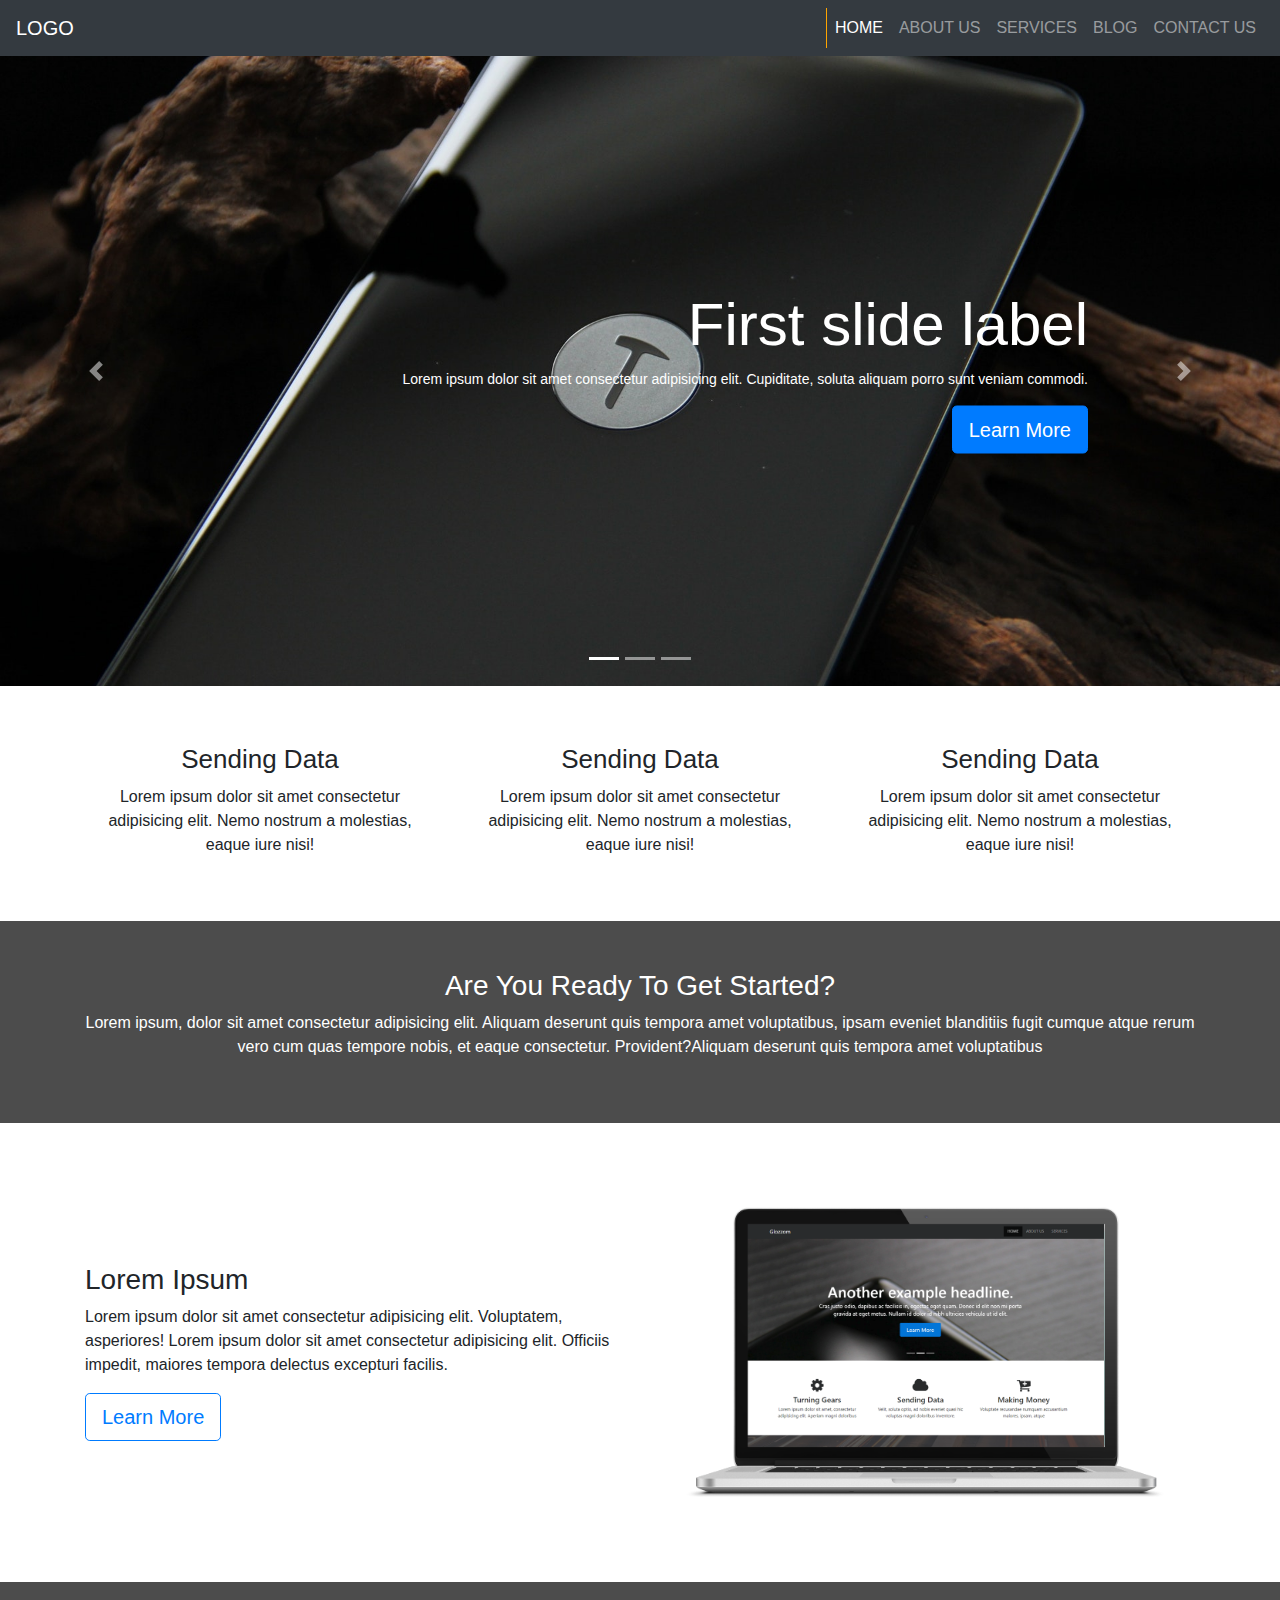
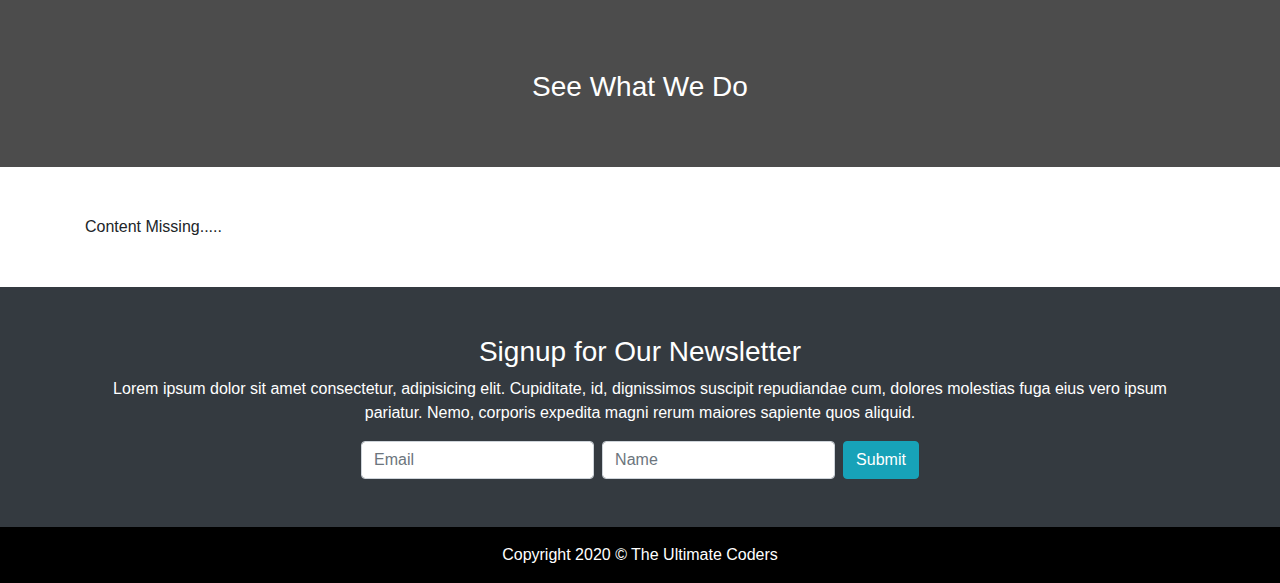
<file: index.html>
<!DOCTYPE html>
<html lang="en">
<head>
    <meta charset="UTF-8">
    <meta http-equiv="X-UA-Compatible" content="IE=edge">
    <meta name="viewport" content="width=device-width, initial-scale=1.0">
    <title>Bootstrap Padding margin</title>
    <link rel="stylesheet" href="https://cdnjs.cloudflare.com/ajax/libs/font-awesome/6.2.0/css/all.min.css" integrity="sha512-xh6O/CkQoPOWDdYTDqeRdPCVd1SpvCA9XXcUnZS2FmJNp1coAFzvtCN9BmamE+4aHK8yyUHUSCcJHgXloTyT2A==" crossorigin="anonymous" referrerpolicy="no-referrer" />
    <link rel="stylesheet" href="https://cdn.jsdelivr.net/npm/bootstrap@4.0.0/dist/css/bootstrap.min.css" integrity="sha384-Gn5384xqQ1aoWXA+058RXPxPg6fy4IWvTNh0E263XmFcJlSAwiGgFAW/dAiS6JXm" crossorigin="anonymous">
    <link rel="stylesheet" href="./assets/css/style.css">
    
</head>
<body>
    <!-- =========================navbar section==================== -->
    <header id="header" class="header">
      <nav class="navbar navbar-expand-lg navbar-dark bg-dark">
        <a class="navbar-brand" href="#">LOGO</a>
        <button class="navbar-toggler" type="button" data-toggle="collapse" data-target="#navbarSupportedContent" aria-controls="navbarSupportedContent" aria-expanded="false" aria-label="Toggle navigation">
          <span class="navbar-toggler-icon"></span>
        </button>
      
        <div class="collapse navbar-collapse" id="navbarSupportedContent">
          <ul class="navbar-nav ml-auto">
            <li class="nav-item active">
              <a class="nav-link" href="index.html">Home<span class="sr-only">(current)</span></a>
            </li>
            <li class="nav-item">
              <a class="nav-link" href="aboutus.html">About us</a>
            </li>
            <li class="nav-item">
              <a class="nav-link" href="services.html">Services</a>
            </li>
            <li class="nav-item">
              <a class="nav-link" href="blog.html">Blog</a>
            </li>
            <li class="nav-item">
              <a class="nav-link" href="contact.html">Contact us</a>
            </li>
          </ul>
          
        </div>
      </nav>
    </header>
    <!-- ==================showcase section================== -->
   <section id="showcase">
    <div id="carouselExampleCaptions" class="carousel slide" data-ride="carousel">
      <ol class="carousel-indicators">
        <li data-target="#carouselExampleCaptions" data-slide-to="0" class="active"></li>
        <li data-target="#carouselExampleCaptions" data-slide-to="1"></li>
        <li data-target="#carouselExampleCaptions" data-slide-to="2"></li>
      </ol>
      <div class="carousel-inner">
        <div class="carousel-item active">
          <img src="./assets/images/image1.jpg" class=" d-block w-100" alt="...">
          <div class="carousel-caption text-right d-none d-md-block">
            <h5>First slide label</h5>
            <p>Lorem ipsum dolor sit amet consectetur adipisicing elit. Cupiditate, soluta aliquam porro sunt veniam commodi.</p>
            <a href="aboutus.html" class="btn btn-primary btn-lg">Learn More</a>
          </div>
        </div>
        <div class="carousel-item">
          <img src="./assets/images/image2.jpg" class=" d-block w-100" alt="...">
          <div class="carousel-caption d-none d-md-block">
            <h5>Second slide label</h5>
            <p>Lorem ipsum dolor sit amet consectetur adipisicing elit. Cupiditate, soluta aliquam porro sunt veniam commodi.</p>

            <a href="contact.html" class="btn btn-danger btn-lg">Sign Up</a>
          </div>
        </div>
        <div class="carousel-item">
          <img src="./assets/images/image3.jpg" class=" d-block w-100" alt="...">
          <div class="carousel-caption text-right d-none d-md-block">
            <h5>Third slide label</h5>
            <p>Lorem ipsum dolor sit amet consectetur adipisicing elit. Cupiditate, soluta aliquam porro sunt veniam commodi.</p>

            <a href="contact.html" class="btn btn-success btn-lg">Learn More</a>
          </div>
        </div>
      </div>
      <!-- <button class="carousel-control-prev" type="button" data-target="#carouselExampleCaptions" data-slide="prev">
        <span class="carousel-control-prev-icon" aria-hidden="true"></span>
        <span class="sr-only">Previous</span>
      </button>
      <button class="carousel-control-next" type="button" data-target="#carouselExampleCaptions" data-slide="next">
        <span class="carousel-control-next-icon" aria-hidden="true"></span>
        <span class="sr-only">Next</span>
      </button> -->
      <button class="carousel-control-prev" type="button" data-target="#carouselExampleCaptions" data-slide="prev">
        <span class="carousel-control-prev-icon" aria-hidden="true"></span>
        <span class="sr-only">Previous</span>
      </button>
      <button class="carousel-control-next" type="button" data-target="#carouselExampleCaptions" data-slide="next">
        <span class="carousel-control-next-icon" aria-hidden="true"></span>
        <span class="sr-only">Next</span>
      </button>

    </div>
   </section>
    <!-- ==================Homepage icons section================== -->
    <section id="homeIcons" class="py-5">
      <div class="container">
        <div class="row text-center">
          <div class="col-md-4">
            <div class="iconthumbnail mb-4 mb-md-0">
              <i class="fa-solid fa-gear"></i>
              <h3>Sending Data</h3>
              <p>Lorem ipsum dolor sit amet consectetur adipisicing elit. Nemo nostrum a molestias, eaque iure nisi!</p>
            </div>
          </div>
          <div class="col-md-4">
            <div class="iconthumbnail mb-4 mb-md-0">
              <i class="fa-solid fa-cloud"></i>
              <h3>Sending Data</h3>
              <p>Lorem ipsum dolor sit amet consectetur adipisicing elit. Nemo nostrum a molestias, eaque iure nisi!</p>
            </div>
          </div>
          <div class="col-md-4">
            <div class="iconthumbnail mb-4 mb-md-0">
              <i class="fa-solid fa-cart-plus"></i>
              <h3>Sending Data</h3>
              <p>Lorem ipsum dolor sit amet consectetur adipisicing elit. Nemo nostrum a molestias, eaque iure nisi!</p>
            </div>
          </div>
        </div>
      </div>

    </section>
    <!-- ==================Heroimg section================== -->
    <section class="getReady py-5" id="getReady" class="py-5">
      <div class="container">
        <div class="row">
          <div class="col text-center text-white">
            <h3 class="mb-2">Are you ready to get started?</h3>
            <p>Lorem ipsum, dolor sit amet consectetur adipisicing elit. Aliquam deserunt quis tempora amet voluptatibus, ipsam eveniet blanditiis fugit cumque atque rerum vero cum quas tempore nobis, et eaque consectetur. Provident?Aliquam deserunt quis tempora amet voluptatibus</p>
          </div>
        </div>
      </div>
    </section>
    <!-- ==================Info section================== -->
    <section id="info" class="info py-5">
      <div class="container">
        <div class="row">
          <div class="col-md-6 mb-4 mb-md-0 align-self-center">
            <h3>Lorem Ipsum</h3>
            <p>Lorem ipsum dolor sit amet consectetur adipisicing elit. Voluptatem, asperiores! Lorem ipsum dolor sit amet consectetur adipisicing elit. Officiis impedit, maiores tempora delectus excepturi facilis.</p>
            <a href="aboutus.html" class="btn btn-outline-primary btn-lg">Learn More</a>
          </div>
          <div class="col-md-6">
            <img src="./assets/images/laptop.png" class="img-fluid" alt="laptop" title="Laptop">
          </div>
        </div>
      </div>
    </section>
    <!-- ==================video section================== -->
    <section class="video py-5" id="video">
      <div class="container">
        <div class="row">
          <div class="col text-center text-white">
            <a href="javascript:;" class="playBtn" type="button" data-toggle="modal" data-target="#myModal">
              <i class="fa-solid fa-play"></i>
            </a>
            <h3 class="my-3">See What We Do</h3>
          </div>
        </div>
      </div>
    </section>
    <!-- ==================content missing ================== -->
    <section class="py-5">
      <div class="container">
        <div class="row">
          <div class="col">
            Content Missing.....
          </div>
        </div>
      </div>
    </section>
    <!-- ==================form section================== -->
    <section class="signUp py-5 text-center bg-dark text-white" id="signUp">
      <div class="container">
        <div class="row">
          <div class="col">
            <h3>Signup for Our Newsletter</h3>
            <p>Lorem ipsum dolor sit amet consectetur, adipisicing elit. Cupiditate, id, dignissimos suscipit repudiandae cum, dolores molestias fuga eius vero ipsum pariatur. Nemo, corporis expedita magni rerum maiores sapiente quos aliquid.</p>
            <form class="form-inline justify-content-center">
              <div class="form-group mr-2">
                <label for="email" class="sr-only">Email</label>
                <input type="text" placeholder="Email" name="email" id="email" class="form-control">
              </div>
              <div class="form-group mr-2">
                <label for="email" class="sr-only">Email</label>
                <input type="text"placeholder="Name" name="email" id="email" class="form-control">
              </div>
              <div class="form-group">
                <button class="btn btn-info">Submit</button>
              </div>
            </form>
          </div>
        </div>
      </div>
    </section>
    <!-- ==================footer section================== -->
    <footer class="footer py-3 text-white text-center">
      <div class="container">
        <div class="row">
          <div class="col">
            <p class="m-0">Copyright 2020 © The Ultimate Coders</p>
          </div>
        </div>
      </div>
    </footer>
   












    <!-- ===========================position fixed elements========================= -->
    <!-- The Modal -->
<div class="modal  modal fade" id="myModal">
  <div class="modal-dialog">
    <div class="modal-content">

      <!-- Modal Header -->
      <div class="modal-header">
        <h4 class="modal-title">Modal Heading</h4>
        <button type="button" class="close" data-dismiss="modal">&times;</button>
      </div>

      <!-- Modal body -->
      <div class="modal-body">
        Modal body..
      </div>

      <!-- Modal footer -->
      <div class="modal-footer">
        <button type="button" class="btn btn-danger" data-dismiss="modal">Close</button>
      </div>

    </div>
  </div>
</div>
    <script src="https://code.jquery.com/jquery-3.2.1.slim.min.js" integrity="sha384-KJ3o2DKtIkvYIK3UENzmM7KCkRr/rE9/Qpg6aAZGJwFDMVNA/GpGFF93hXpG5KkN" crossorigin="anonymous"></script>
    <script src="https://cdn.jsdelivr.net/npm/popper.js@1.12.9/dist/umd/popper.min.js" integrity="sha384-ApNbgh9B+Y1QKtv3Rn7W3mgPxhU9K/ScQsAP7hUibX39j7fakFPskvXusvfa0b4Q" crossorigin="anonymous"></script>
    <script src="https://cdn.jsdelivr.net/npm/bootstrap@4.0.0/dist/js/bootstrap.min.js" integrity="sha384-JZR6Spejh4U02d8jOt6vLEHfe/JQGiRRSQQxSfFWpi1MquVdAyjUar5+76PVCmYl" crossorigin="anonymous"></script>
    <script src="./assets/js/app.js"></script>
</body>
</html>
</file>
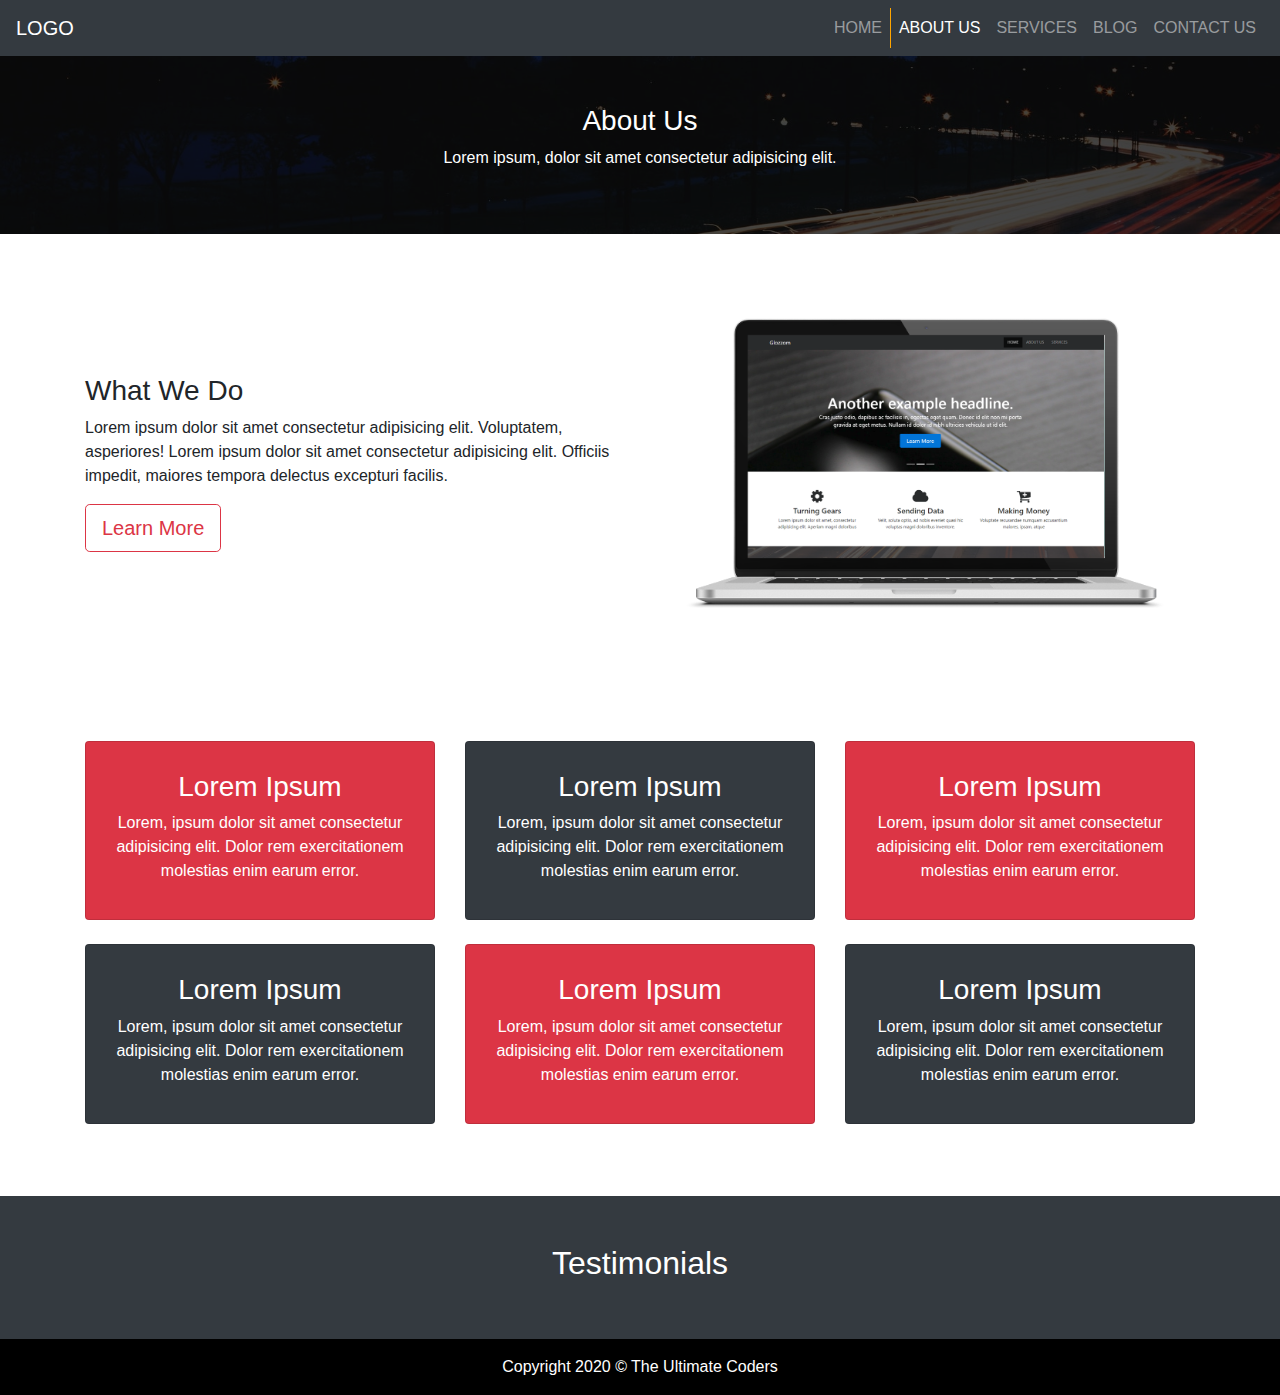
<file: aboutus.html>
<!DOCTYPE html>
<html lang="en">
<head>
    <meta charset="UTF-8">
    <meta http-equiv="X-UA-Compatible" content="IE=edge">
    <meta name="viewport" content="width=device-width, initial-scale=1.0">
    <title>About Us</title>
    <link rel="stylesheet" href="https://cdnjs.cloudflare.com/ajax/libs/font-awesome/6.2.0/css/all.min.css" integrity="sha512-xh6O/CkQoPOWDdYTDqeRdPCVd1SpvCA9XXcUnZS2FmJNp1coAFzvtCN9BmamE+4aHK8yyUHUSCcJHgXloTyT2A==" crossorigin="anonymous" referrerpolicy="no-referrer" />
    <link rel="stylesheet" href="https://cdn.jsdelivr.net/npm/bootstrap@4.0.0/dist/css/bootstrap.min.css" integrity="sha384-Gn5384xqQ1aoWXA+058RXPxPg6fy4IWvTNh0E263XmFcJlSAwiGgFAW/dAiS6JXm" crossorigin="anonymous">
    <link rel="stylesheet" href="https://cdnjs.cloudflare.com/ajax/libs/OwlCarousel2/2.3.4/assets/owl.carousel.min.css" integrity="sha512-tS3S5qG0BlhnQROyJXvNjeEM4UpMXHrQfTGmbQ1gKmelCxlSEBUaxhRBj/EFTzpbP4RVSrpEikbmdJobCvhE3g==" crossorigin="anonymous" referrerpolicy="no-referrer" />
    <link rel="stylesheet" href="https://cdnjs.cloudflare.com/ajax/libs/OwlCarousel2/2.3.4/assets/owl.theme.default.css" integrity="sha512-OTcub78R3msOCtY3Tc6FzeDJ8N9qvQn1Ph49ou13xgA9VsH9+LRxoFU6EqLhW4+PKRfU+/HReXmSZXHEkpYoOA==" crossorigin="anonymous" referrerpolicy="no-referrer" />
    <link rel="stylesheet" href="./assets/css/style.css">
    <link rel="stylesheet" href="./assets/css/aboutus.css">
</head>
<body>
    <!-- =========================navbar section==================== -->
    <header id="header" class="header">
        <nav class="navbar navbar-expand-lg navbar-dark bg-dark">
          <a class="navbar-brand" href="#">LOGO</a>
          <button class="navbar-toggler" type="button" data-toggle="collapse" data-target="#navbarSupportedContent" aria-controls="navbarSupportedContent" aria-expanded="false" aria-label="Toggle navigation">
            <span class="navbar-toggler-icon"></span>
          </button>
        
          <div class="collapse navbar-collapse" id="navbarSupportedContent">
            <ul class="navbar-nav ml-auto">
              <li class="nav-item">
                <a class="nav-link" href="index.html">Home</a>
              </li>
              <li class="nav-item active">
                <a class="nav-link" href="aboutus.html">About us</a>
              </li>
              <li class="nav-item">
                <a class="nav-link" href="services.html">Services</a>
              </li>
              <li class="nav-item">
                <a class="nav-link" href="blog.html">Blog</a>
              </li>
              <li class="nav-item">
                <a class="nav-link" href="contact.html">Contact us</a>
              </li>
            </ul>
            
          </div>
        </nav>
      </header>
    <!-- =========================aboutus section==================== -->

      <section class="getReady py-5" id="getReady" class="py-5">
        <div class="container">
          <div class="row">
            <div class="col text-center text-white">
              <h3 class="mb-2">About Us</h3>
              <p>Lorem ipsum, dolor sit amet consectetur adipisicing elit. </p>
            </div>
          </div>
        </div>
      </section>

    <!-- =========================What we do section==================== -->

      <section id="info" class="info py-5">
        <div class="container">
          <div class="row">
            <div class="col-md-6 mb-4 mb-md-0 align-self-center">
              <h3>What We Do</h3>
              <p>Lorem ipsum dolor sit amet consectetur adipisicing elit. Voluptatem, asperiores! Lorem ipsum dolor sit amet consectetur adipisicing elit. Officiis impedit, maiores tempora delectus excepturi facilis.</p>
              <a href="aboutus.html" class="btn btn-outline-danger btn-lg">Learn More</a>
            </div>
            <div class="col-md-6">
              <img src="./assets/images/laptop.png" class="img-fluid" alt="laptop" title="Laptop">
            </div>
          </div>
        </div>
      </section>
    <!-- =========================Icons section==================== -->
      <section id="icons" class="aboutUsIcon py-5 ">
        <div class="container">
            <div class="row">
                <div class="col-md-4">
                    <div class="card iconCard mb-3 mb-md-4 bg-danger text-center text-white">
                        <div class="card-body">
                            <i class="fa fa-building"></i>
                            <h3 class="my-2">Lorem Ipsum</h3>
                            <p>Lorem, ipsum dolor sit amet consectetur adipisicing elit. Dolor rem exercitationem molestias enim earum error.</p>
                        </div>
                    </div>
                </div>

                <div class="col-md-4">
                    <div class="card iconCard mb-3 mb-md-4 bg-dark text-center text-white">
                        <div class="card-body">
                            <i class="fa-solid fa-bullhorn"></i>
                            <h3 class="my-2">Lorem Ipsum</h3>
                            <p>Lorem, ipsum dolor sit amet consectetur adipisicing elit. Dolor rem exercitationem molestias enim earum error.</p>
                        </div>
                    </div>
                </div>

                <div class="col-md-4">
                    <div class="card iconCard mb-3 mb-md-4 bg-danger text-center text-white">
                        <div class="card-body">
                            <i class="fa-solid fa-comments"></i>
                            <h3 class="my-2">Lorem Ipsum</h3>
                            <p>Lorem, ipsum dolor sit amet consectetur adipisicing elit. Dolor rem exercitationem molestias enim earum error.</p>
                        </div>
                    </div>
                </div>

                <div class="col-md-4">
                    <div class="card iconCard mb-3 mb-md-4 bg-dark text-center text-white">
                        <div class="card-body">
                            <i class="fa-solid fa-clock"></i>
                            <h3 class="my-2">Lorem Ipsum</h3>
                            <p>Lorem, ipsum dolor sit amet consectetur adipisicing elit. Dolor rem exercitationem molestias enim earum error.</p>
                        </div>
                    </div>
                </div>

                <div class="col-md-4">
                    <div class="card iconCard mb-3 mb-md-4 bg-danger text-center text-white">
                        <div class="card-body">
                            <i class="fa-solid fa-closed-captioning"></i>
                            <h3 class="my-2">Lorem Ipsum</h3>
                            <p>Lorem, ipsum dolor sit amet consectetur adipisicing elit. Dolor rem exercitationem molestias enim earum error.</p>
                        </div>
                    </div>
                </div>

                <div class="col-md-4">
                    <div class="card iconCard mb-3 mb-md-4 bg-dark text-center text-white">
                        <div class="card-body">
                            <i class="fa-solid fa-mug-saucer"></i>
                            <h3 class="my-2">Lorem Ipsum</h3>
                            <p>Lorem, ipsum dolor sit amet consectetur adipisicing elit. Dolor rem exercitationem molestias enim earum error.</p>
                        </div>
                    </div>
                </div>

                
            </div>
        </div>
      </section>

    <!-- =========================Testimonials section==================== -->
      <section id="testimonials" class="py-5 bg-dark text-white text-center">
        <div class="container">
            <div class="row">
                <div class="col">
                    <h2 >Testimonials</h2>
                </div>

            </div>
            <div class="row">
                <div class="col">
                    <div class="owl-carousel owl-theme ">
                        <div class="item">
                            <p class="mb-0">Lorem ipsum dolor sit amet, consectetur adipisicing elit. Consequuntur, quidem!</p>
                            <p class="text-warning">"Harry potter from company 1"</p>
                        </div>
                        <div class="item">
                            <p class="mb-0">Lorem ipsum dolor sit amet, consectetur adipisicing elit. Consequuntur, quidem!</p>
                            <p class="text-warning">"Jhon Doe from company 2"</p>
                        </div>
                        <div class="item">
                            <p class="mb-0">Lorem ipsum dolor sit amet, consectetur adipisicing elit. Consequuntur, quidem!</p>
                            <p class="text-warning">"Dr. strange from company 3"</p>
                        </div>
                        
                    </div>
                </div>
            </div>
        </div>
      </section>
      <!-- ==================footer section================== -->
    <footer class="footer py-3 text-white text-center">
        <div class="container">
          <div class="row">
            <div class="col">
              <p class="m-0">Copyright 2020 © The Ultimate Coders</p>
            </div>
          </div>
        </div>
      </footer>



    <script src="https://code.jquery.com/jquery-3.2.1.slim.min.js" integrity="sha384-KJ3o2DKtIkvYIK3UENzmM7KCkRr/rE9/Qpg6aAZGJwFDMVNA/GpGFF93hXpG5KkN" crossorigin="anonymous"></script>
    <script src="https://cdn.jsdelivr.net/npm/popper.js@1.12.9/dist/umd/popper.min.js" integrity="sha384-ApNbgh9B+Y1QKtv3Rn7W3mgPxhU9K/ScQsAP7hUibX39j7fakFPskvXusvfa0b4Q" crossorigin="anonymous"></script>
    <script src="https://cdn.jsdelivr.net/npm/bootstrap@4.0.0/dist/js/bootstrap.min.js" integrity="sha384-JZR6Spejh4U02d8jOt6vLEHfe/JQGiRRSQQxSfFWpi1MquVdAyjUar5+76PVCmYl" crossorigin="anonymous"></script>  
    <script src="https://cdnjs.cloudflare.com/ajax/libs/OwlCarousel2/2.3.4/owl.carousel.min.js" integrity="sha512-bPs7Ae6pVvhOSiIcyUClR7/q2OAsRiovw4vAkX+zJbw3ShAeeqezq50RIIcIURq7Oa20rW2n2q+fyXBNcU9lrw==" crossorigin="anonymous" referrerpolicy="no-referrer"></script>
    <script src="./assets/js/app.js"></script>
</body>
</html>
</file>
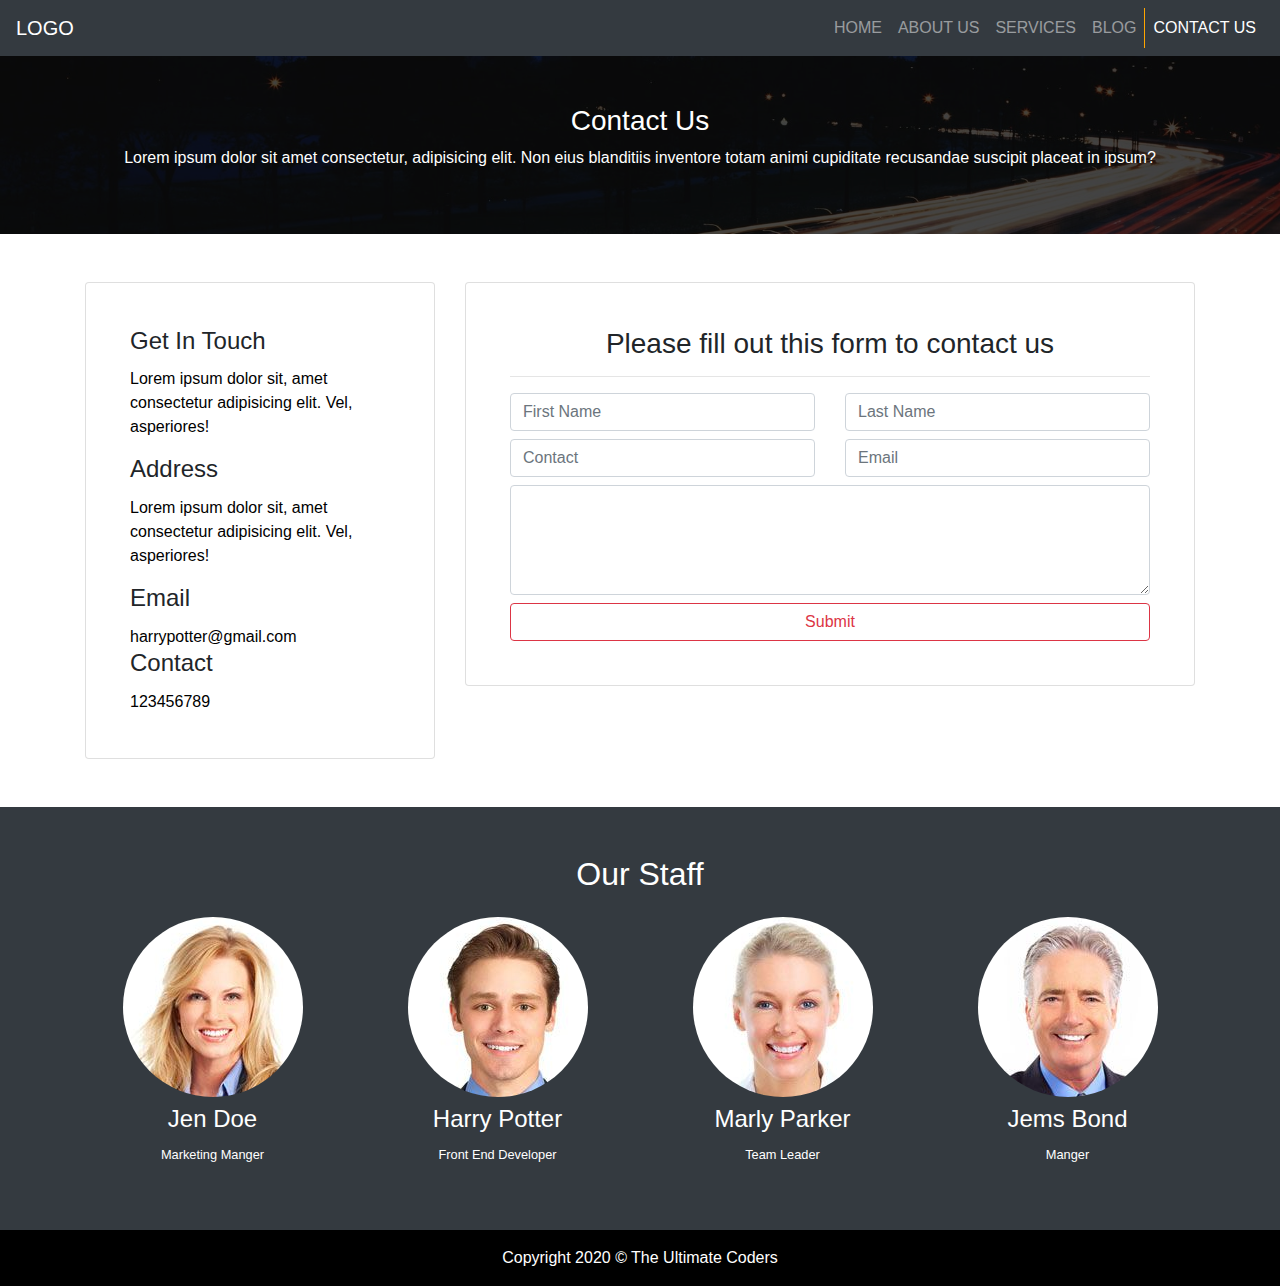
<file: contact.html>
<!DOCTYPE html>
<html lang="en">
<head>
    <meta charset="UTF-8">
    <meta http-equiv="X-UA-Compatible" content="IE=edge">
    <meta name="viewport" content="width=device-width, initial-scale=1.0">
    <title>Contact Us</title>
    <link rel="stylesheet" href="https://cdnjs.cloudflare.com/ajax/libs/font-awesome/6.2.0/css/all.min.css" integrity="sha512-xh6O/CkQoPOWDdYTDqeRdPCVd1SpvCA9XXcUnZS2FmJNp1coAFzvtCN9BmamE+4aHK8yyUHUSCcJHgXloTyT2A==" crossorigin="anonymous" referrerpolicy="no-referrer" />
    <link rel="stylesheet" href="https://cdn.jsdelivr.net/npm/bootstrap@4.0.0/dist/css/bootstrap.min.css" integrity="sha384-Gn5384xqQ1aoWXA+058RXPxPg6fy4IWvTNh0E263XmFcJlSAwiGgFAW/dAiS6JXm" crossorigin="anonymous">
    <link rel="stylesheet" href="./assets/css/style.css">
    <link rel="stylesheet" href="./assets/css/contact.css">
</head>
<body>
         <!-- =========================navbar section==================== -->
         <header id="header" class="header">
            <nav class="navbar navbar-expand-lg navbar-dark bg-dark">
              <a class="navbar-brand" href="#">LOGO</a>
              <button class="navbar-toggler" type="button" data-toggle="collapse" data-target="#navbarSupportedContent" aria-controls="navbarSupportedContent" aria-expanded="false" aria-label="Toggle navigation">
                <span class="navbar-toggler-icon"></span>
              </button>
            
              <div class="collapse navbar-collapse" id="navbarSupportedContent">
                <ul class="navbar-nav ml-auto">
                  <li class="nav-item">
                    <a class="nav-link" href="index.html">Home</a>
                  </li>
                  <li class="nav-item ">
                    <a class="nav-link" href="aboutus.html">About us</a>
                  </li>
                  <li class="nav-item">
                    <a class="nav-link" href="services.html">Services</a>
                  </li>
                  <li class="nav-item ">
                    <a class="nav-link" href="blog.html">Blog</a>
                  </li>
                  <li class="nav-item active">
                    <a class="nav-link" href="contact.html">Contact us</a>
                  </li>
                </ul>
                
              </div>
            </nav>
          </header>
        <!-- =========================aboutus section==================== -->
    
          <section class="getReady py-5" id="getReady" class="py-5">
            <div class="container">
              <div class="row">
                <div class="col text-center text-white">
                  <h3 class="mb-2">Contact Us</h3>
                  <p>Lorem ipsum dolor sit amet consectetur, adipisicing elit. Non eius blanditiis inventore totam animi cupiditate recusandae suscipit placeat in ipsum? </p>
                </div>
              </div>
            </div>
          </section>
        <!-- =========================Contact form section==================== -->
          <section id="contact" class="contact py-5">
            <div class="container">
              <div class="row">
                <div class="col-md-4">
                  <div class="card p-4">
                    <div class="card-body">
                      <h4 class="card-title">Get In Touch</h4>
                      <p class="card-text">Lorem ipsum dolor sit, amet consectetur adipisicing elit. Vel, asperiores!</p>
                    
                      <h4 class="card-title">Address</h4>
                      <p class="card-text">Lorem ipsum dolor sit, amet consectetur adipisicing elit. Vel, asperiores!</p>
                    
                      <h4 class="card-title">Email</h4>
                      <a class="card-text" href="mailto:harrypotter@gmail.com">harrypotter@gmail.com</a>
                 
                      <h4 class="card-title">Contact</h4>
                      <p class="card-text">123456789</p>
                    
                  </div>
                  </div>
                  
                </div>
                <div class="col-md-8">
                  <div class="card p-4 mb-4 mb-md-0">
                    <div class="card-body">
                      <h3 class="card-title text-center">Please fill out this form to contact us</h3>
                      <hr>
                    <form>
                      <div class="row">
                          <div class="col-md-6 mb-2"><input type="text" placeholder="First Name" required class="form-control"></div>
                          <div class="col-md-6 mb-2"><input type="text" placeholder="Last Name" required class="form-control"></div>
                          <div class="col-md-6 mb-2"><input type="text" placeholder="Contact" required class="form-control"></div>
                          <div class="col-md-6 mb-2"><input type="text" placeholder="Email" required class="form-control"></div>
                      </div>
                      <div class="row">
                        <div class="col-sm-12">
                          <div class="from-group">
                            <textarea required rows="4" class="form-control mb-2"></textarea>
                          </div>
                        </div>
                        <div class="col-sm-12">
                          <button class="btn btn-block btn-outline-danger" type="submit">Submit</button>
                        </div>
                      </div>
                    </form>
                    </div>
                  </div>
                </div>
              </div>
            </div>
          </section>
        <!-- =========================Staff info section==================== -->
          <section class="staffInfo py-5 bg-dark text-white text-center" id="staffInfo">
            <div class="container">
              <div class="row">
                <div class="col">
                  <h2 class="mb-4">Our Staff</h2>
                </div>
              </div>
              <div class="row">
                <div class="col-md-6 col-lg-3 mb-4 mb-md-0">
                  <figure>
                    <img src="./assets/images/person1.jpg" class="img-fluid rounded-circle" alt="staff 1">
                    <figcaption>
                      <h4 class="my-2">Jen Doe</h4>
                      <small>Marketing Manger</small>
                    </figcaption>
                  </figure>
                </div>
                <div class="col-md-6 col-lg-3 mb-4 mb-md-0"><figure>
                    <img src="./assets/images/person4.jpg" class="img-fluid rounded-circle" alt="staff 1">
                    <figcaption>
                      <h4 class="my-2">Harry Potter</h4>
                      <small>Front End Developer</small>
                    </figcaption>
                  </figure></div>
                <div class="col-md-6 col-lg-3 mb-4 mb-md-0"><figure>
                    <img src="./assets/images/person2.jpg" class="img-fluid rounded-circle" alt="staff 1">
                    <figcaption>
                      <h4 class="my-2">Marly Parker</h4>
                      <small>Team Leader</small>
                    </figcaption>
                  </figure></div>
                <div class="col-md-6 col-lg-3 mb-4 mb-md-0"><figure>
                    <img src="./assets/images/person3.jpg" class="img-fluid rounded-circle" alt="staff 1">
                    <figcaption>
                      <h4 class="my-2">Jems Bond</h4>
                      <small> Manger</small>
                    </figcaption>
                  </figure></div>
              </div>
            </div>
          </section>
    <!-- ==================footer section================== -->
        <footer class="footer py-3 text-white text-center">
            <div class="container">
              <div class="row">
                <div class="col">
                  <p class="m-0">Copyright 2020 © The Ultimate Coders</p>
                </div>
              </div>
            </div>
          </footer>
    

    <script src="https://code.jquery.com/jquery-3.2.1.slim.min.js" integrity="sha384-KJ3o2DKtIkvYIK3UENzmM7KCkRr/rE9/Qpg6aAZGJwFDMVNA/GpGFF93hXpG5KkN" crossorigin="anonymous"></script>
    <script src="https://cdn.jsdelivr.net/npm/popper.js@1.12.9/dist/umd/popper.min.js" integrity="sha384-ApNbgh9B+Y1QKtv3Rn7W3mgPxhU9K/ScQsAP7hUibX39j7fakFPskvXusvfa0b4Q" crossorigin="anonymous"></script>
    <script src="https://cdn.jsdelivr.net/npm/bootstrap@4.0.0/dist/js/bootstrap.min.js" integrity="sha384-JZR6Spejh4U02d8jOt6vLEHfe/JQGiRRSQQxSfFWpi1MquVdAyjUar5+76PVCmYl" crossorigin="anonymous"></script>
    <script src="./assets/js/app.js"></script>
</body>
</html>
</file>
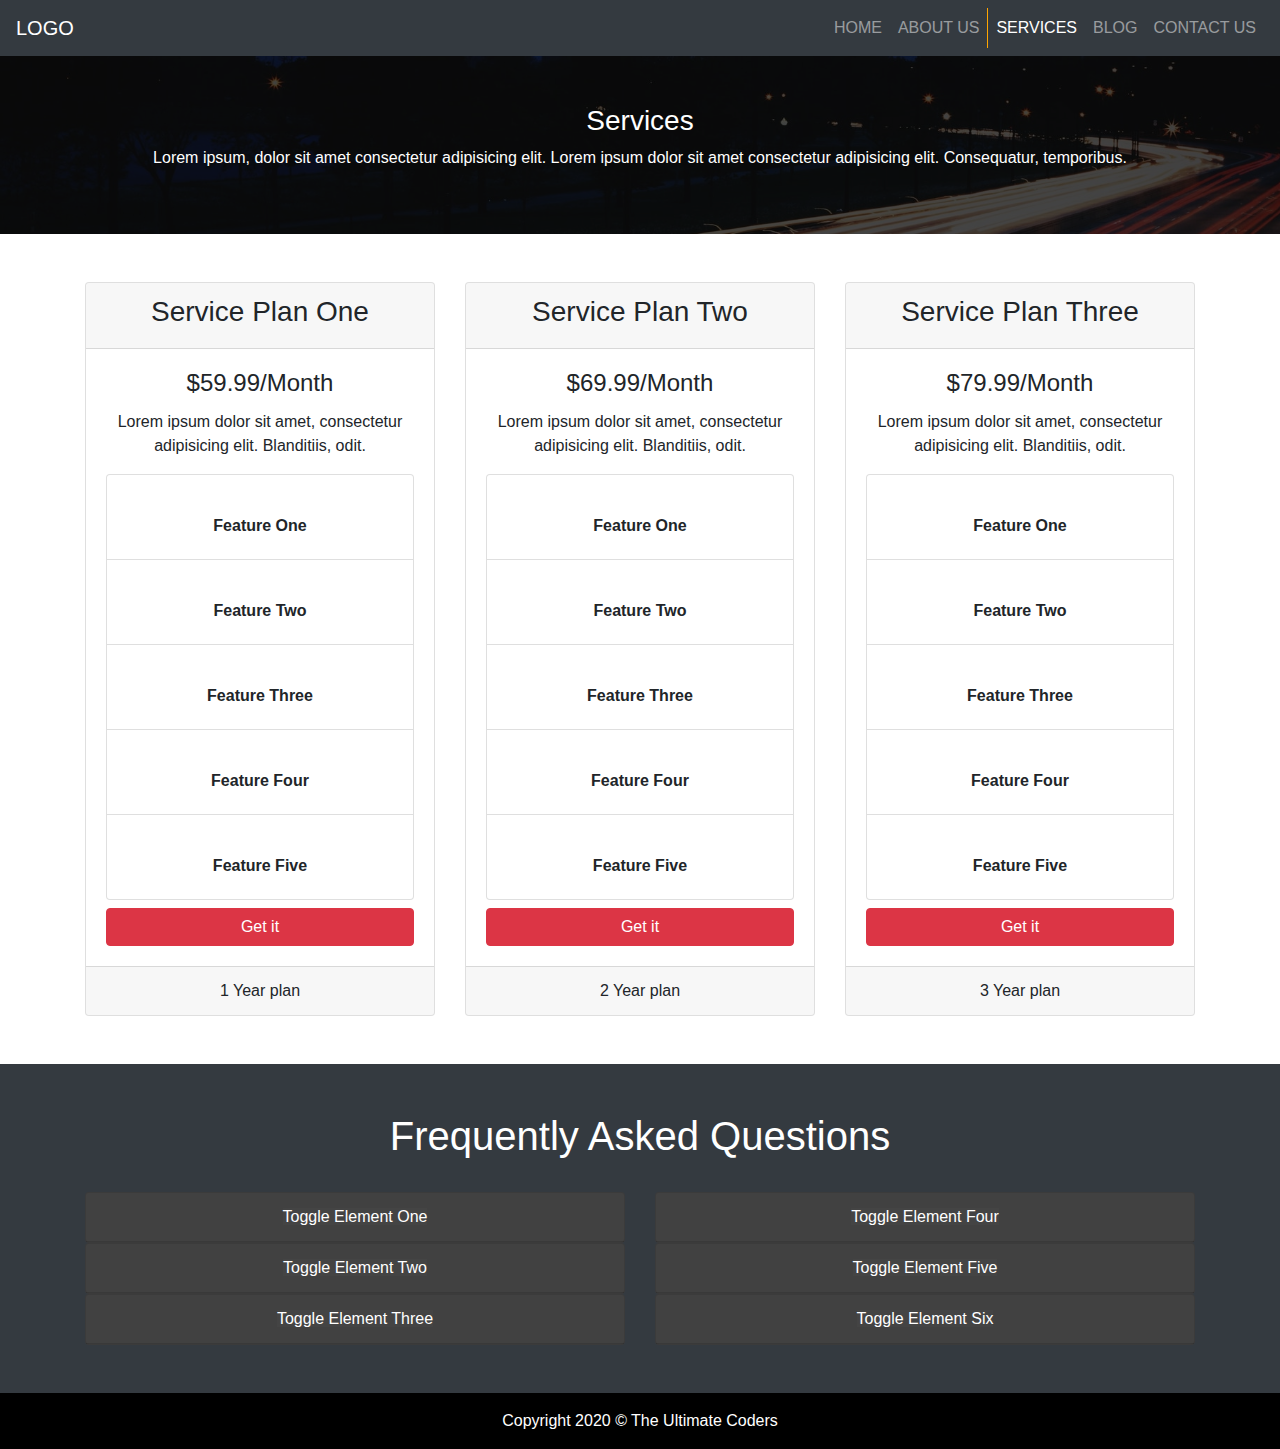
<file: services.html>
<!DOCTYPE html>
<html lang="en">
<head>
    <meta charset="UTF-8">
    <meta http-equiv="X-UA-Compatible" content="IE=edge">
    <meta name="viewport" content="width=device-width, initial-scale=1.0">
    <title>Services</title>
    <link rel="stylesheet" href="https://cdnjs.cloudflare.com/ajax/libs/font-awesome/6.2.0/css/all.min.css" integrity="sha512-xh6O/CkQoPOWDdYTDqeRdPCVd1SpvCA9XXcUnZS2FmJNp1coAFzvtCN9BmamE+4aHK8yyUHUSCcJHgXloTyT2A==" crossorigin="anonymous" referrerpolicy="no-referrer" />
    <link rel="stylesheet" href="https://cdn.jsdelivr.net/npm/bootstrap@4.0.0/dist/css/bootstrap.min.css" integrity="sha384-Gn5384xqQ1aoWXA+058RXPxPg6fy4IWvTNh0E263XmFcJlSAwiGgFAW/dAiS6JXm" crossorigin="anonymous">
    <link rel="stylesheet" href="./assets/css/style.css">
    <link rel="stylesheet" href="./assets/css/services.css">
</head>
<body>
    <!-- =========================navbar section==================== -->
    <header id="header" class="header">
        <nav class="navbar navbar-expand-lg navbar-dark bg-dark">
          <a class="navbar-brand" href="#">LOGO</a>
          <button class="navbar-toggler" type="button" data-toggle="collapse" data-target="#navbarSupportedContent" aria-controls="navbarSupportedContent" aria-expanded="false" aria-label="Toggle navigation">
            <span class="navbar-toggler-icon"></span>
          </button>
        
          <div class="collapse navbar-collapse" id="navbarSupportedContent">
            <ul class="navbar-nav ml-auto">
              <li class="nav-item">
                <a class="nav-link" href="index.html">Home</a>
              </li>
              <li class="nav-item ">
                <a class="nav-link" href="aboutus.html">About us</a>
              </li>
              <li class="nav-item active">
                <a class="nav-link" href="services.html">Services</a>
              </li>
              <li class="nav-item">
                <a class="nav-link" href="blog.html">Blog</a>
              </li>
              <li class="nav-item">
                <a class="nav-link" href="contact.html">Contact us</a>
              </li>
            </ul>
            
          </div>
        </nav>
      </header>
    <!-- =========================services section==================== -->

      <section class="getReady py-5" id="getReady" class="py-5">
        <div class="container">
          <div class="row">
            <div class="col text-center text-white">
              <h3 class="mb-2">Services</h3>
              <p>Lorem ipsum, dolor sit amet consectetur adipisicing elit. Lorem ipsum dolor sit amet consectetur adipisicing elit. Consequatur, temporibus. </p>
            </div>
          </div>
        </div>
      </section>
    <!-- =========================plans section==================== -->
    <section id="plans" class="plans py-5">
        <div class="container">
            <div class="row">
                <div class="col-md-4 mb-4 mb-md-0">
                    <div class="card text-center">
                        <div class="card-header">
                            <h3>Service Plan One</h3>
                        </div>
                        <div class="card-body">
                            <h4 class="card-title">$59.99/Month</h4>
                            <p class="card-text">Lorem ipsum dolor sit amet, consectetur adipisicing elit. Blanditiis, odit.</p>
                            <ul class="list-group mb-2">
                                <li class="list-group-item font-weight-bold"><i class="fa fa-check tickMark"></i>  Feature One</li>
                                <li class="list-group-item font-weight-bold"><i class="fa fa-check tickMark"></i>  Feature Two</li>
                                <li class="list-group-item font-weight-bold"><i class="fa fa-check tickMark"></i>  Feature Three</li>
                                <li class="list-group-item font-weight-bold"><i class="fa fa-check tickMark"></i>  Feature Four</li>
                                <li class="list-group-item font-weight-bold"><i class="fa fa-check tickMark"></i>  Feature Five</li>
                            </ul>
                            <a href="Javascript:;" class="btn btn-danger btn-block">Get it</a>
                        </div>
                        <div class="card-footer">
                            <p class="m-0">1 Year plan</p>
                        </div>
                    </div>
                </div>
                <div class="col-md-4 mb-4 mb-md-0">
                    <div class="card text-center">
                        <div class="card-header">
                            <h3>Service Plan Two</h3>
                        </div>
                        <div class="card-body">
                            <h4 class="card-title">$69.99/Month</h4>
                            <p class="card-text">Lorem ipsum dolor sit amet, consectetur adipisicing elit. Blanditiis, odit.</p>
                            <ul class="list-group mb-2">
                                <li class="list-group-item font-weight-bold"><i class="fa fa-check tickMark"></i>  Feature One</li>
                                <li class="list-group-item font-weight-bold"><i class="fa fa-check tickMark"></i>  Feature Two</li>
                                <li class="list-group-item font-weight-bold"><i class="fa fa-check tickMark"></i>  Feature Three</li>
                                <li class="list-group-item font-weight-bold"><i class="fa fa-check tickMark"></i>  Feature Four</li>
                                <li class="list-group-item font-weight-bold"><i class="fa fa-check tickMark"></i>  Feature Five</li>
                            </ul>
                            <a href="Javascript:;" class="btn btn-danger btn-block">Get it</a>
                        </div>
                        <div class="card-footer">
                            <p class="m-0">2 Year plan</p>
                        </div>
                    </div>
                </div>
                <div class="col-md-4 mb-4 mb-md-0">
                    <div class="card text-center">
                        <div class="card-header">
                            <h3>Service Plan Three</h3>
                        </div>
                        <div class="card-body">
                            <h4 class="card-title">$79.99/Month</h4>
                            <p class="card-text">Lorem ipsum dolor sit amet, consectetur adipisicing elit. Blanditiis, odit.</p>
                            <ul class="list-group mb-2">
                                <li class="list-group-item font-weight-bold"><i class="fa fa-check tickMark"></i>  Feature One</li>
                                <li class="list-group-item font-weight-bold"><i class="fa fa-check tickMark"></i>  Feature Two</li>
                                <li class="list-group-item font-weight-bold"><i class="fa fa-check tickMark"></i>  Feature Three</li>
                                <li class="list-group-item font-weight-bold"><i class="fa fa-check tickMark"></i>  Feature Four</li>
                                <li class="list-group-item font-weight-bold"><i class="fa fa-check tickMark"></i>  Feature Five</li>
                            </ul>
                            <a href="Javascript:;" class="btn btn-danger btn-block">Get it</a>
                        </div>
                        <div class="card-footer">
                            <p class="m-0">3 Year plan</p>
                        </div>
                    </div>
                </div>
            </div>
        </div>
    </section>

    <!-- =========================FAQ section==================== -->
    <section class="faq py-5 bg-dark  text-white text-center" id="faq">
        <div class="container">
                <div class="row  text-center mb-4">
                    <div class="col">
                    <h1>Frequently Asked Questions</h1>
                    </div>
                </div>
        <div id="accordion">
            <div class="row">
                <div class="col-md-6">
                    

                        <div class="card">
                          <div class="card-header">
                            <a class="card-link" data-toggle="collapse" href="#collapseOne">
                              Toggle Element One
                            </a>
                          </div>
                          <div id="collapseOne" class="collapse" data-parent="#accordion">
                            <div class="card-body">
                              Lorem ipsum dolor sit amet consectetur adipisicing elit. Omnis obcaecati tempora quis, ullam ab repellendus aut quod odit nam fugit!
                            </div>
                          </div>
                        </div>
                      
                        <div class="card">
                          <div class="card-header">
                            <a class="collapsed card-link" data-toggle="collapse" href="#collapseTwo">
                                Toggle Element Two
                            </a>
                          </div>
                          <div id="collapseTwo" class="collapse" data-parent="#accordion">
                            <div class="card-body">
                              Lorem ipsum dolor sit amet consectetur adipisicing elit. Omnis obcaecati tempora quis, ullam ab repellendus aut quod odit nam fugit!
                            </div>
                          </div>
                        </div>
                      
                        <div class="card">
                          <div class="card-header">
                            <a class="collapsed card-link" data-toggle="collapse" href="#collapseThree">
                                Toggle Element Three
                            </a>
                          </div>
                          <div id="collapseThree" class="collapse" data-parent="#accordion">
                            <div class="card-body">
                              Lorem ipsum dolor sit amet consectetur adipisicing elit. Omnis obcaecati tempora quis, ullam ab repellendus aut quod odit nam fugit!
                            </div>
                          </div>
                        </div>
                      
                      </div>
                
                <div class="col-md-6">
                    

                        <div class="card">
                          <div class="card-header">
                            <a class="card-link" data-toggle="collapse" href="#collapseOne1">
                              Toggle Element Four
                            </a>
                          </div>
                          <div id="collapseOne1" class="collapse" data-parent="#accordion">
                            <div class="card-body">
                              Lorem ipsum dolor sit amet consectetur adipisicing elit. Omnis obcaecati tempora quis, ullam ab repellendus aut quod odit nam fugit!
                            </div>
                          </div>
                        </div>
                      
                        <div class="card">
                          <div class="card-header">
                            <a class="collapsed card-link" data-toggle="collapse" href="#collapseTwo2">
                                Toggle Element Five
                            </a>
                          </div>
                          <div id="collapseTwo2" class="collapse" data-parent="#accordion">
                            <div class="card-body">
                              Lorem ipsum dolor sit amet consectetur adipisicing elit. Omnis obcaecati tempora quis, ullam ab repellendus aut quod odit nam fugit!
                            </div>
                          </div>
                        </div>
                      
                        <div class="card">
                          <div class="card-header">
                            <a class="collapsed card-link" data-toggle="collapse" href="#collapseThree3">
                                Toggle Element Six
                            </a>
                          </div>
                          <div id="collapseThree3" class="collapse" data-parent="#accordion">
                            <div class="card-body">
                              Lorem ipsum dolor sit amet consectetur adipisicing elit. Omnis obcaecati tempora quis, ullam ab repellendus aut quod odit nam fugit!
                            </div>
                          </div>
                        </div>
                      
                    </div> 
                </div>
            </div>
        </div>
    </section>
    <!-- =========================footer section==================== -->
      <footer class="footer py-3 text-white text-center">
        <div class="container">
          <div class="row">
            <div class="col">
              <p class="m-0">Copyright 2020 © The Ultimate Coders</p>
            </div>
          </div>
        </div>
      </footer>

    <script src="https://code.jquery.com/jquery-3.2.1.slim.min.js" integrity="sha384-KJ3o2DKtIkvYIK3UENzmM7KCkRr/rE9/Qpg6aAZGJwFDMVNA/GpGFF93hXpG5KkN" crossorigin="anonymous"></script>
    <script src="https://cdn.jsdelivr.net/npm/popper.js@1.12.9/dist/umd/popper.min.js" integrity="sha384-ApNbgh9B+Y1QKtv3Rn7W3mgPxhU9K/ScQsAP7hUibX39j7fakFPskvXusvfa0b4Q" crossorigin="anonymous"></script>
    <script src="https://cdn.jsdelivr.net/npm/bootstrap@4.0.0/dist/js/bootstrap.min.js" integrity="sha384-JZR6Spejh4U02d8jOt6vLEHfe/JQGiRRSQQxSfFWpi1MquVdAyjUar5+76PVCmYl" crossorigin="anonymous"></script>
    <script src="./assets/js/app.js"></script>
</body>
</html>
</file>
<file: assets/css/style.css>
/* *********************************Index Page css********************************* */

.carousel-inner, .carousel-item, .carousel-item img{
    height: 60vh;
}
.carousel-item img{
    object-fit: cover;
}

/* 
#sliderIMg .carousel-inner, .carousel-item, .carousel-item img{
    height: 70vh;
    background-color:red;
}
#sliderIMg .carousel-item img{
    object-fit: cover;
}
.sliderIMg .carousel-caption{
    bottom: auto;
    top: 50%;  
    transform: translateY(-50%);
}
.sliderIMg .carousel-caption h5{
    font-size: 60px;
    font-weight: 300;
    text-transform: capitalize;
}
.sliderIMg .carousel-caption p{
    font-size: 18px;
} */

#showcase .carousel-inner, .carousel-item, .carousel-item img{
    height: 70vh;
}
#showcase .carousel-item img{
    object-fit: cover;
}


#showcase .carousel-caption{
    bottom: auto;
    top: 50%;
    transform: translateY(-50%);
}
#showcase .carousel-caption h5{
    font-size: 60px;
    font-weight: 300;
    line-height: 1.2;
}
#showcase .carousel-caption p{
    font-size: 14px;
}

/* ======================================image Carousel=====================================*/
.carousel-control-next, .carousel-control-prev {
    position: absolute;
    top: 0;
    bottom: 0;
    z-index: 1;
    display: -webkit-box;
    display: -ms-flexbox;
    display: flex;
    -webkit-box-align: center;
    -ms-flex-align: center;
    align-items: center;
    -webkit-box-pack: center;
    -ms-flex-pack: center;
    justify-content: center;
    width: 15%;
    color: #fff;
    text-align: center;
    opacity: .5;
    transition: opacity .15s ease;
    background: 0;
    border: 0;
}

/* ===========navbar css================= */
#header .navbar-nav .nav-link{
    text-transform: uppercase;
}
.header .nav-item.active{
    border-left: 1px solid orange;
}

/* ===========iconThumbnail css================= */

.iconthumbnail > i{
    font-size: 56px;
}
.iconthumbnail > h3{
    font-size: 26px;
    margin: 10px 0;
}

/* ===========Heroimg css================= */
.getReady, .video{
    background-repeat: no-repeat;
    background-attachment: fixed;
    background-position: center;
    background-size: cover;
    position: relative;
}
.getReady {
 background-image: url(../images/lights.jpg);
}
.getReady h3{
    text-transform: capitalize;
}
.getReady::before, .video::before{
    content: '';
    background-color: rgba(0,0,0,.7);
    position: absolute;
    top: 0;
    left: 0;
    width: 100%;
    height: 100%;

}


/* ===========Video css================= */

.video{
    background-image: url(../images/media.jpg);
    
}

/* .video::before{
    content: '';
    background-color: rgba(0,0,0,.7);
    position: absolute;
    top: 0;
    left: 0;
    width: 100%;
    height: 100%; 
} */

.playBtn:link, .playBtn:visited{
    color: #fff;
    font-size: 48px;
}

/* ===========form css================= */

.footer{
    background-color: black;
}
</file>
<file: assets/css/aboutus.css>
/* *********************************AboutUs Page css********************************* */
/* ===========Aboutus Icon css================= */

.aboutUsIcon i{
 font-size: 56px;
}

.iconCard:hover{
    transform: scale(1.04)
}

/* button.owl-prev i,button.owl-next i {
    font-size: 48px;
}
button.owl-prev{
    position: absolute;
    left: 0px;
    top: 30%;
    transform: translateY(-50%);
    font-size: 36px;
}

button.owl-next{
    position: absolute;
    right: 0px;
    top: 30%;
    transform: translateY(-50%);
    font-size: 36px;
} */

#testimonials .owl-theme .owl-nav{
    display: none;
}
@media all and (min-width:768px){
    #testimonials .owl-theme .owl-nav{
        display:block;
        /* margin-top: 10px;
        position: absolute;
        top: 15px;
        width: 100%;
        left: 0;
        right: 0;
        transform: translateY(-50%); */
    }
   #testimonials button.owl-prev i, #testimonials button.owl-next i {
        font-size: 60px;
    }
    #testimonials button.owl-prev{
        position: absolute;
        left: 0px;
        top: 30%;
        transform: translateY(-50%);
    }
    #testimonials button.owl-next{
        position: absolute;
        right: 0px;
        top: 30%;
        transform: translateY(-50%);

    }
}
</file>
<file: assets/css/contact.css>
.card-text, .card-text:link, .card-text:visited{
    color:#000;
    text-decoration: none;
}
</file>
<file: assets/css/services.css>
.tickMark{
    font-size: 40px;
}
.plans .card{
    transition: all .4s ease-in-out;
}

.plans .card:hover{
        transform:translateY(-20px) scale(1.02)
}


/* ===============FAQ CSS============= */
.faq .card{
    background-color: #444;
}

.faq .card-link:link, .faq .card-link:visited {
    background-color: #444;
    color: #fff;
}
</file>
